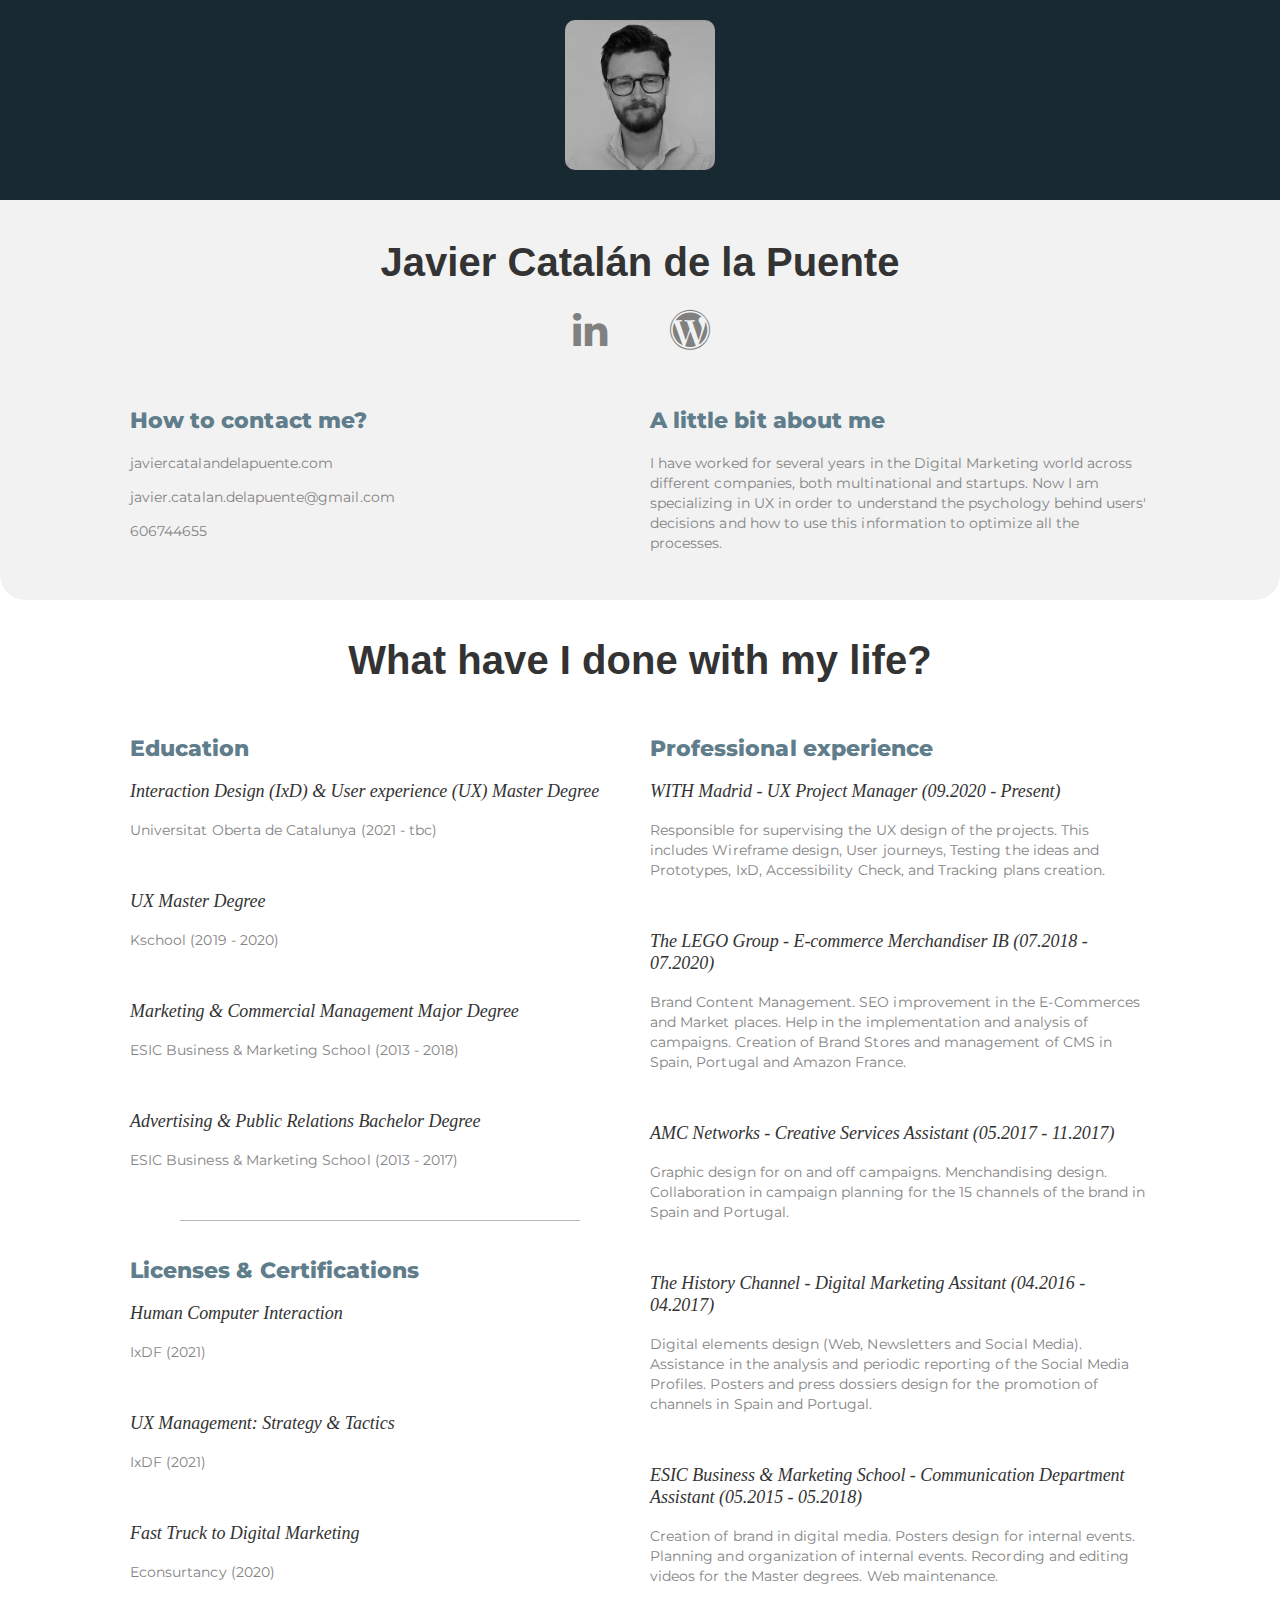
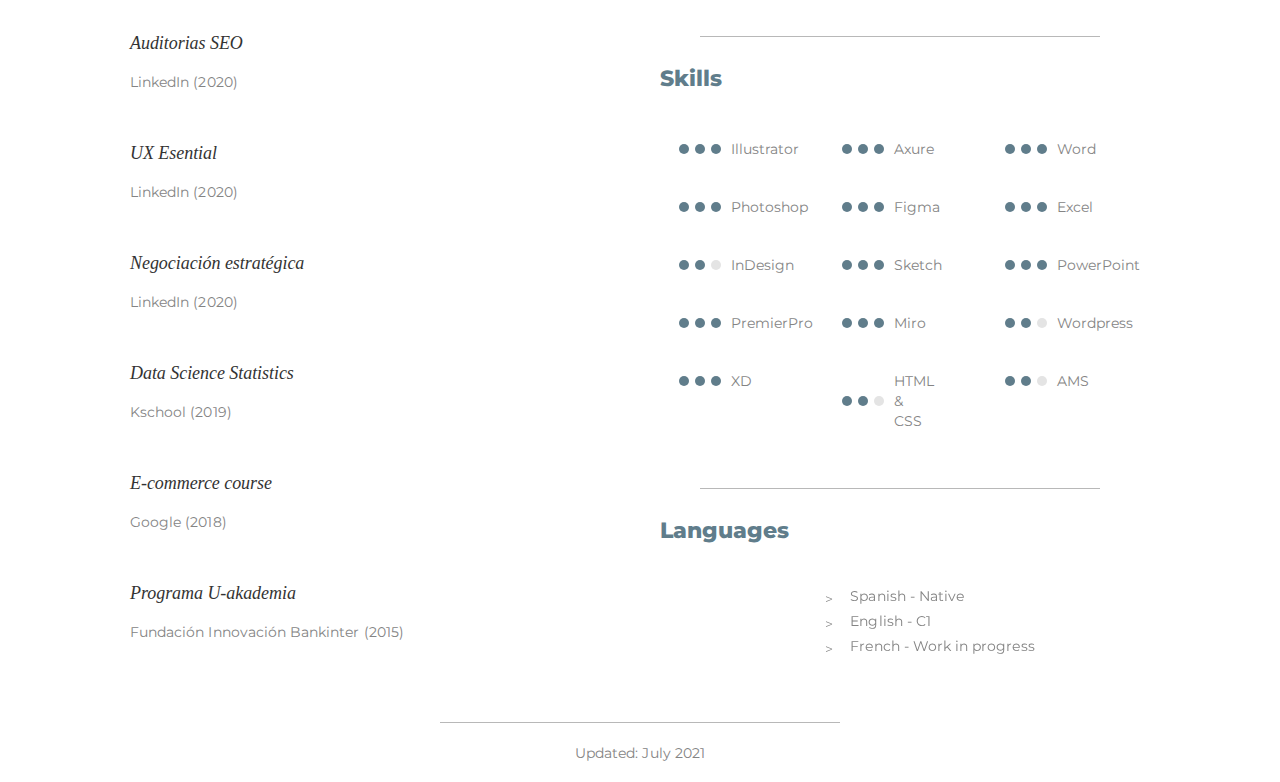
<file: index.html>
<!DOCTYPE html>
<html lang="en">

<head>
    <meta charset="UTF-8">
    <meta http-equiv="X-UA-Compatible" content="IE=edge">
    <meta name="viewport" content="width=device-width, initial-scale=1.0">
    <link rel="stylesheet" href="assets/style.css">
    <link href="https://fonts.googleapis.com/css?family=Montserrat|Ubuntu" rel="stylesheet">
    <link rel="stylesheet" href="https://cdnjs.cloudflare.com/ajax/libs/font-awesome/4.7.0/css/font-awesome.min.css">
    <title>JCP</title>
    <meta name="title" content="Javier Catalán de la Puente">
    <meta name="description" content="Find here the CV of a passionate UX, digital marketing, and e-commerce specialist. Focuses on continuous growth and knowledge sharing.">
    <meta name="keywords" content="ux specialist, hci, ux psicology, digital marketing, ecommerce, project manager, user experience">
    <meta name="robots" content="index,follow">
</head>

<body>
    <div class="avatar-container">
        <img class="avatar"
            src="[data-uri]"
            alt="Javier-catalan-delapuente">
    </div>
    <div class="sticky" id="sticky">
        <h1 class="title" id="title">Javier Catalán de la Puente</h1>
        <div class="square-container-social">
            <a href="https://www.linkedin.com/in/javiercatalandelapuente/" class="fa fa fa-linkedin"
                target="_blank"></a>
            <a href="https://javiercatalandelapuente.com/" class="fa fa-wordpress" target="_blank"></a>
        </div>
    </div>
    <div id="butter">
        <div class="shape">
            <div class="square-container">
                <div class="square">
                    <h2 class="title2">How to contact me?</h2>
                    <p class="body">javiercatalandelapuente.com</p>
                    <p class="body">javier.catalan.delapuente@gmail.com</p>
                    <p class="body">606744655</p>
                </div>
                <div class="square">
                    <h2 class="title2">A little bit about me</h2>
                    <p class="body">I have worked for several years in the Digital Marketing world across different
                        companies, both multinational and startups. Now I am specializing in UX in order to understand
                        the psychology behind users' decisions and how to use this information to optimize all the
                        processes.
                    </p>
                </div>
            </div><br>
        </div><br>

        <h1 class="title">What have I done with my life?</h1>
        <div class="square-container">
            <div class="square">
                <div>
                    <h2 class="title2">Education</h2>
                    <div>
                        <div>
                            <p class="title3">Interaction Design (IxD) & User experience (UX) Master Degree</p>
                            <p class="body">Universitat Oberta de Catalunya (2021 - tbc)</p>
                        </div><br>
                        <div>
                            <p class="title3">UX Master Degree</p>
                            <p class="body">Kschool (2019 - 2020)</p>
                        </div><br>
                        <div>
                            <p class="title3">Marketing & Commercial Management Major Degree</p>
                            <p class="body">ESIC Business & Marketing School (2013 - 2018)</p>
                        </div><br>
                        <div>
                            <p class="title3">Advertising & Public Relations Bachelor Degree</p>
                            <p class="body">ESIC Business & Marketing School (2013 - 2017)</p>
                        </div><br>
                    </div>
                </div><br>

                <div>
                    <div class="linea"></div><br>
                    <h2 class="title2">Licenses & Certifications</h2>
                    <div>
                        <div>
                            <p class="title3">Human Computer Interaction</p>
                            <p class="body">IxDF (2021)</p>
                        </div><br>
                        <div>
                            <p class="title3">UX Management: Strategy & Tactics</p>
                            <p class="body">IxDF (2021)</p>
                        </div><br>
                        <div>
                            <p class="title3">Fast Truck to Digital Marketing</p>
                            <p class="body">Econsurtancy (2020)</p>
                        </div><br>
                        <div>
                            <p class="title3">Auditorias SEO</p>
                            <p class="body">LinkedIn (2020)</p>
                        </div><br>
                        <div>
                            <p class="title3">UX Esential</p>
                            <p class="body">LinkedIn (2020)</p>
                        </div><br>
                        <div>
                            <p class="title3">Negociación estratégica</p>
                            <p class="body">LinkedIn (2020)</p>
                        </div><br>
                        <div>
                            <p class="title3">Data Science Statistics</p>
                            <p class="body">Kschool (2019)</p>
                        </div><br>
                        <div>
                            <p class="title3">E-commerce course</p>
                            <p class="body">Google (2018)</p>
                        </div><br>
                        <div>
                            <p class="title3">Programa U-akademia</p>
                            <p class="body">Fundación Innovación Bankinter (2015)</p>
                        </div><br>
                    </div>
                </div>
            </div>

            <div class="square">
                <div>
                    <h2 class="title2">Professional experience</h2>
                    <div>
                        <div>
                            <p class="title3">WITH Madrid - UX Project Manager (09.2020 - Present)</p>
                            <p class="body">Responsible for supervising the UX design of the projects.
                                This includes Wireframe design, User journeys, Testing the ideas and Prototypes, IxD,
                                Accessibility Check, and Tracking plans creation.</p>
                        </div><br>
                        <div>
                            <p class="title3">The LEGO Group - E-commerce Merchandiser IB (07.2018 - 07.2020)</p>
                            <p class="body">Brand Content Management.
                                SEO improvement in the E-Commerces and Market places.
                                Help in the implementation and analysis of campaigns.
                                Creation of Brand Stores and management of CMS in Spain, Portugal and Amazon France.</p>
                        </div><br>
                        <div>
                            <p class="title3">AMC Networks - Creative Services Assistant (05.2017 - 11.2017)</p>
                            <p class="body">Graphic design for on and off campaigns.
                                Menchandising design.
                                Collaboration in campaign planning for the 15 channels of the brand in Spain and
                                Portugal.
                            </p>
                        </div><br>
                        <div>
                            <p class="title3">The History Channel - Digital Marketing Assitant (04.2016 - 04.2017)</p>
                            <p class="body">Digital elements design (Web, Newsletters and Social Media).
                                Assistance in the analysis and periodic reporting of the Social Media Profiles.
                                Posters and press dossiers design for the promotion of channels in Spain and Portugal.
                            </p>
                        </div><br>
                        <div>
                            <p class="title3">ESIC Business & Marketing School - Communication Department Assistant
                                (05.2015 - 05.2018)</p>
                            <p class="body">Creation of brand in digital media.
                                Posters design for internal events.
                                Planning and organization of internal events.
                                Recording and editing videos for the Master degrees.
                                Web maintenance.</p>
                        </div><br>
                    </div>
                </div><br>

                <div class="linea"></div>
                <div>
                    <div class="square">
                        <h2 class="title2">Skills</h2>
                        <div class="square-container">
                            <div class="square-small">
                                <div class="grades">
                                    <div class="circle-full"></div>
                                    <div class="circle-full"></div>
                                    <div class="circle-full last-circle"></div>
                                    <p class="body">Illustrator</p>
                                </div>
                                <div class="grades">
                                    <div class="circle-full"></div>
                                    <div class="circle-full"></div>
                                    <div class="circle-full last-circle"></div>
                                    <p class="body">Photoshop</p>
                                </div>
                                <div class="grades">
                                    <div class="circle-full"></div>
                                    <div class="circle-full"></div>
                                    <div class="circle-empty last-circle"></div>
                                    <p class="body">InDesign</p>
                                </div>
                                <div class="grades">
                                    <div class="circle-full"></div>
                                    <div class="circle-full"></div>
                                    <div class="circle-full last-circle"></div>
                                    <p class="body">PremierPro</p>
                                </div>
                                <div class="grades">
                                    <div class="circle-full"></div>
                                    <div class="circle-full"></div>
                                    <div class="circle-full last-circle"></div>
                                    <p class="body">XD</p>
                                </div>
                            </div>

                            <div class="square-small">
                                <div class="grades">
                                    <div class="circle-full"></div>
                                    <div class="circle-full"></div>
                                    <div class="circle-full last-circle"></div>
                                    <p class="body">Axure</p>
                                </div>
                                <div class="grades">
                                    <div class="circle-full"></div>
                                    <div class="circle-full"></div>
                                    <div class="circle-full last-circle"></div>
                                    <p class="body">Figma</p>
                                </div>
                                <div class="grades">
                                    <div class="circle-full"></div>
                                    <div class="circle-full"></div>
                                    <div class="circle-full last-circle"></div>
                                    <p class="body">Sketch</p>
                                </div>
                                <div class="grades">
                                    <div class="circle-full"></div>
                                    <div class="circle-full"></div>
                                    <div class="circle-full last-circle"></div>
                                    <p class="body">Miro</p>
                                </div>
                                <div class="grades">
                                    <div class="circle-full"></div>
                                    <div class="circle-full"></div>
                                    <div class="circle-empty last-circle"></div>
                                    <p class="body">HTML & CSS</p>
                                </div>
                            </div>

                            <div class="square-small">
                                <div class="grades">
                                    <div class="circle-full"></div>
                                    <div class="circle-full"></div>
                                    <div class="circle-full last-circle"></div>
                                    <p class="body">Word</p>
                                </div>
                                <div class="grades">
                                    <div class="circle-full"></div>
                                    <div class="circle-full"></div>
                                    <div class="circle-full last-circle"></div>
                                    <p class="body">Excel</p>
                                </div>
                                <div class="grades">
                                    <div class="circle-full"></div>
                                    <div class="circle-full"></div>
                                    <div class="circle-full last-circle"></div>
                                    <p class="body">PowerPoint</p>
                                </div>
                                <div class="grades">
                                    <div class="circle-full"></div>
                                    <div class="circle-full"></div>
                                    <div class="circle-empty last-circle"></div>
                                    <p class="body">Wordpress</p>
                                </div>
                                <div class="grades">
                                    <div class="circle-full"></div>
                                    <div class="circle-full"></div>
                                    <div class="circle-empty last-circle"></div>
                                    <p class="body">AMS</p>
                                </div>
                            </div>
                        </div>
                    </div><br>

                    <div class="linea"></div>
                    <div class="square">
                        <h2 class="title2">Languages</h2>
                        <div class="square-container">
                            <ul>
                                <li class="ul-li">Spanish - Native</li>
                                <li class="ul-li">English - C1</li>
                                <li class="ul-li">French - Work in progress</li>
                            </ul>
                        </div>
                    </div><br>
                </div>
            </div>
        </div>

        <div class="linea"></div>
        <div class="square-container">
            <p class="updated-style">Updated: July 2021</p>
        </div>
    </div>
  
    <script src="assets/effects.js"></script>
</body>

</html>
</file>
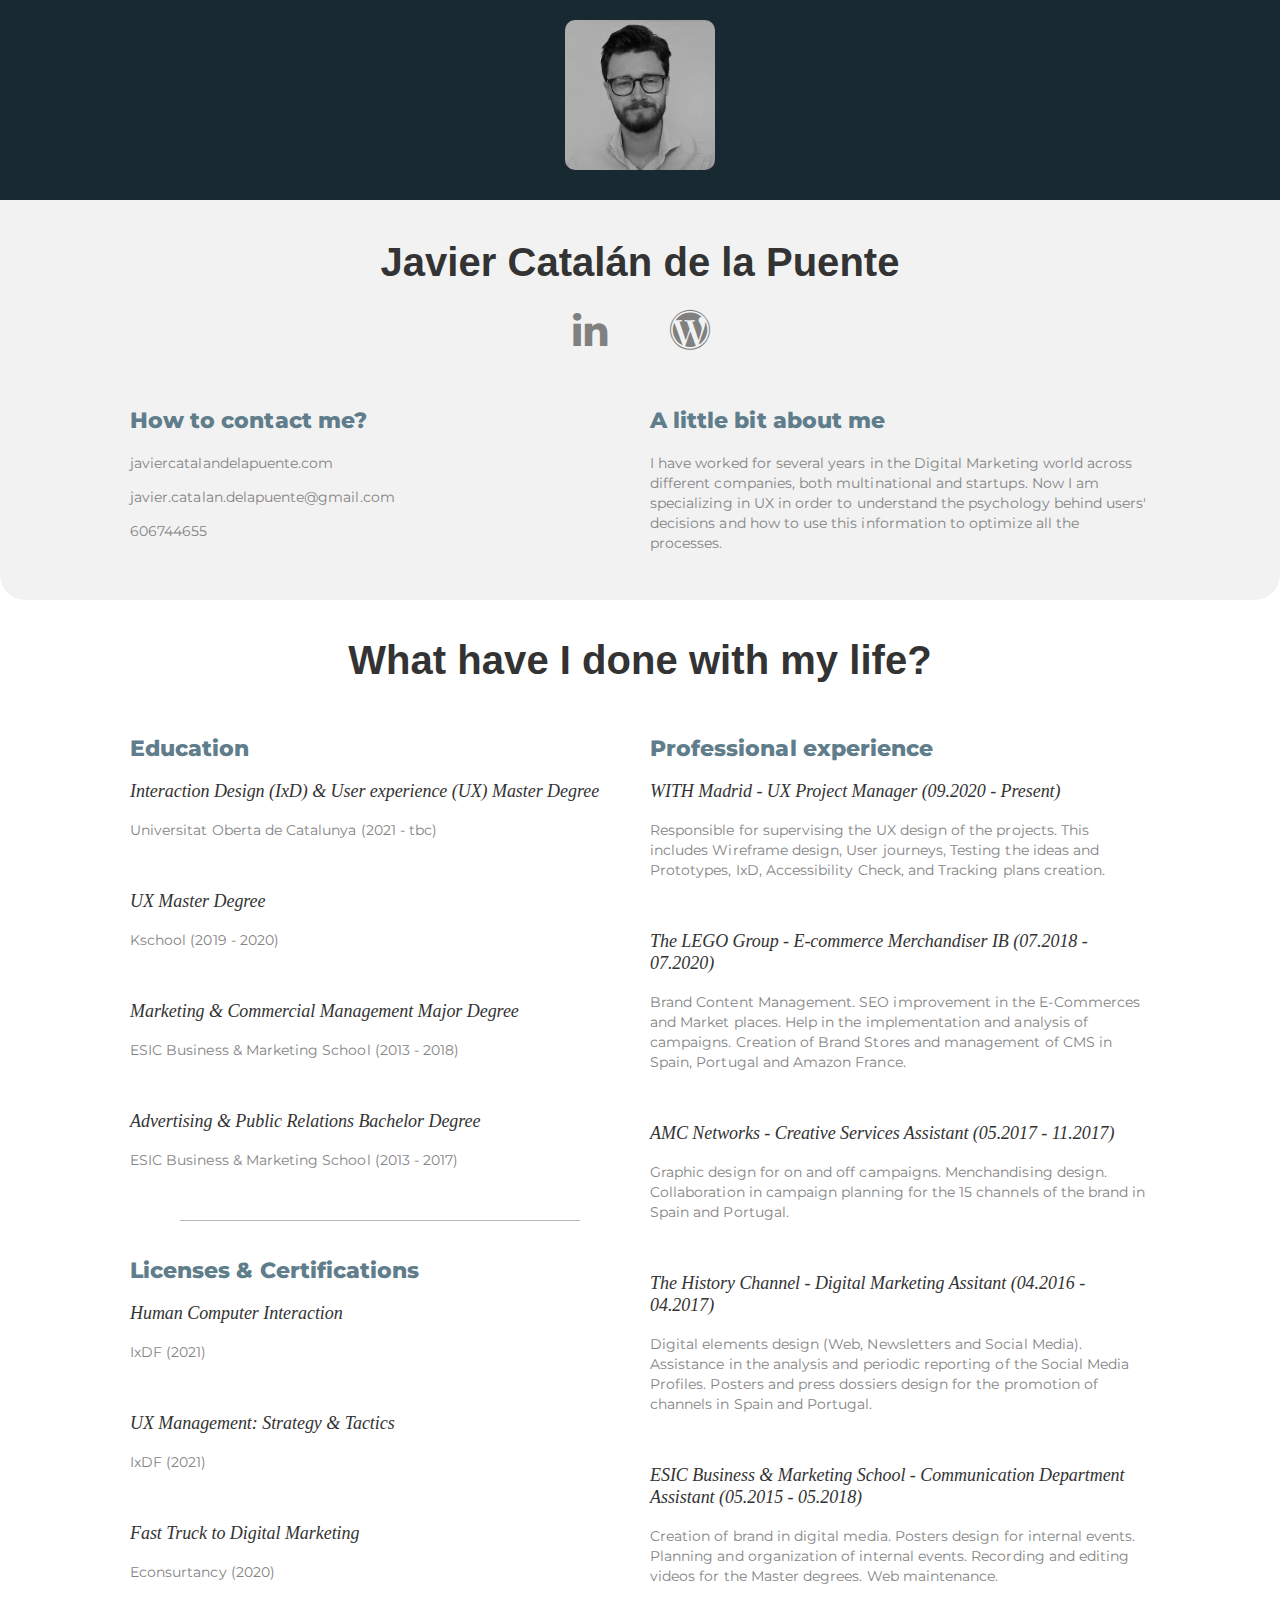
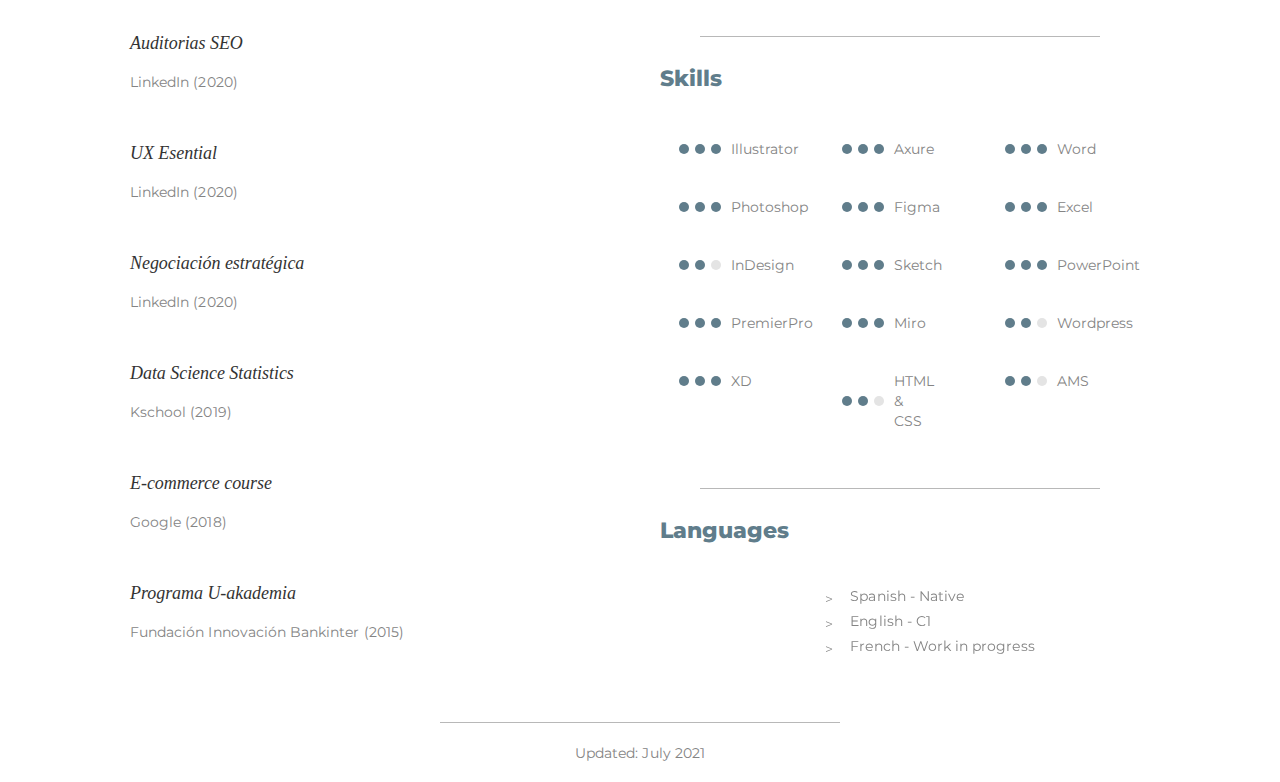
<file: public/index.html>
<!DOCTYPE html>
<html lang="en">

<head>
    <meta charset="UTF-8">
    <meta http-equiv="X-UA-Compatible" content="IE=edge">
    <meta name="viewport" content="width=device-width, initial-scale=1.0">
    <link rel="stylesheet" href="assets/style.css">
    <link href="https://fonts.googleapis.com/css?family=Montserrat|Ubuntu" rel="stylesheet">
    <link rel="stylesheet" href="https://cdnjs.cloudflare.com/ajax/libs/font-awesome/4.7.0/css/font-awesome.min.css">
    <title>JCP</title>
    <meta name="title" content="Javier Catalán de la Puente">
    <meta name="description" content="Find here the CV of a passionate UX, digital marketing, and e-commerce specialist. Focuses on continuous growth and knowledge sharing.">
    <meta name="keywords" content="ux specialist, hci, ux psicology, digital marketing, ecommerce, project manager, user experience">
    <meta name="robots" content="index,follow">
</head>

<body>
    <div class="avatar-container">
        <img class="avatar"
            src="[data-uri]"
            alt="Javier-catalan-delapuente">
    </div>

    <div class="sticky" id="sticky">
        <h1 class="title" id="title">Javier Catalán de la Puente</h1>
        <div class="square-container-social">
            <a href="https://www.linkedin.com/in/javiercatalandelapuente/" class="fa fa fa-linkedin"
                target="_blank"></a>
            <a href="https://javiercatalandelapuente.com/" class="fa fa-wordpress" target="_blank"></a>
        </div>
    </div>

    <div id="butter">
        <div class="shape">
            <div class="square-container">
                <div class="square">
                    <h2 class="title2">How to contact me?</h2>
                    <p class="body">javiercatalandelapuente.com</p>
                    <p class="body">javier.catalan.delapuente@gmail.com</p>
                    <p class="body">606744655</p>
                </div>
                <div class="square">
                    <h2 class="title2">A little bit about me</h2>
                    <p class="body">I have worked for several years in the Digital Marketing world across different
                        companies, both multinational and startups. Now I am specializing in UX in order to understand
                        the psychology behind users' decisions and how to use this information to optimize all the
                        processes.
                    </p>
                </div>
            </div><br>
        </div><br>

        <h1 class="title">What have I done with my life?</h1>
        <div class="square-container">
            <div class="square">
                <div>
                    <h2 class="title2">Education</h2>
                    <div>
                        <div>
                            <p class="title3">Interaction Design (IxD) & User experience (UX) Master Degree</p>
                            <p class="body">Universitat Oberta de Catalunya (2021 - tbc)</p>
                        </div><br>
                        <div>
                            <p class="title3">UX Master Degree</p>
                            <p class="body">Kschool (2019 - 2020)</p>
                        </div><br>
                        <div>
                            <p class="title3">Marketing & Commercial Management Major Degree</p>
                            <p class="body">ESIC Business & Marketing School (2013 - 2018)</p>
                        </div><br>
                        <div>
                            <p class="title3">Advertising & Public Relations Bachelor Degree</p>
                            <p class="body">ESIC Business & Marketing School (2013 - 2017)</p>
                        </div><br>
                    </div>
                </div><br>

                <div>
                    <div class="linea"></div><br>
                    <h2 class="title2">Licenses & Certifications</h2>
                    <div>
                        <div>
                            <p class="title3">Human Computer Interaction</p>
                            <p class="body">IxDF (2021)</p>
                        </div><br>
                        <div>
                            <p class="title3">UX Management: Strategy & Tactics</p>
                            <p class="body">IxDF (2021)</p>
                        </div><br>
                        <div>
                            <p class="title3">Fast Truck to Digital Marketing</p>
                            <p class="body">Econsurtancy (2020)</p>
                        </div><br>
                        <div>
                            <p class="title3">Auditorias SEO</p>
                            <p class="body">LinkedIn (2020)</p>
                        </div><br>
                        <div>
                            <p class="title3">UX Esential</p>
                            <p class="body">LinkedIn (2020)</p>
                        </div><br>
                        <div>
                            <p class="title3">Negociación estratégica</p>
                            <p class="body">LinkedIn (2020)</p>
                        </div><br>
                        <div>
                            <p class="title3">Data Science Statistics</p>
                            <p class="body">Kschool (2019)</p>
                        </div><br>
                        <div>
                            <p class="title3">E-commerce course</p>
                            <p class="body">Google (2018)</p>
                        </div><br>
                        <div>
                            <p class="title3">Programa U-akademia</p>
                            <p class="body">Fundación Innovación Bankinter (2015)</p>
                        </div><br>
                    </div>
                </div>
            </div>

            <div class="square">
                <div>
                    <h2 class="title2">Professional experience</h2>
                    <div>
                        <div>
                            <p class="title3">WITH Madrid - UX Project Manager (09.2020 - Present)</p>
                            <p class="body">Responsible for supervising the UX design of the projects.
                                This includes Wireframe design, User journeys, Testing the ideas and Prototypes, IxD,
                                Accessibility Check, and Tracking plans creation.</p>
                        </div><br>
                        <div>
                            <p class="title3">The LEGO Group - E-commerce Merchandiser IB (07.2018 - 07.2020)</p>
                            <p class="body">Brand Content Management.
                                SEO improvement in the E-Commerces and Market places.
                                Help in the implementation and analysis of campaigns.
                                Creation of Brand Stores and management of CMS in Spain, Portugal and Amazon France.</p>
                        </div><br>
                        <div>
                            <p class="title3">AMC Networks - Creative Services Assistant (05.2017 - 11.2017)</p>
                            <p class="body">Graphic design for on and off campaigns.
                                Menchandising design.
                                Collaboration in campaign planning for the 15 channels of the brand in Spain and
                                Portugal.
                            </p>
                        </div><br>
                        <div>
                            <p class="title3">The History Channel - Digital Marketing Assitant (04.2016 - 04.2017)</p>
                            <p class="body">Digital elements design (Web, Newsletters and Social Media).
                                Assistance in the analysis and periodic reporting of the Social Media Profiles.
                                Posters and press dossiers design for the promotion of channels in Spain and Portugal.
                            </p>
                        </div><br>
                        <div>
                            <p class="title3">ESIC Business & Marketing School - Communication Department Assistant
                                (05.2015 - 05.2018)</p>
                            <p class="body">Creation of brand in digital media.
                                Posters design for internal events.
                                Planning and organization of internal events.
                                Recording and editing videos for the Master degrees.
                                Web maintenance.</p>
                        </div><br>
                    </div>
                </div><br>

                <div class="linea"></div>
                <div>
                    <div class="square">
                        <h2 class="title2">Skills</h2>
                        <div class="square-container">
                            <div class="square-small">
                                <div class="grades">
                                    <div class="circle-full"></div>
                                    <div class="circle-full"></div>
                                    <div class="circle-full last-circle"></div>
                                    <p class="body">Illustrator</p>
                                </div>
                                <div class="grades">
                                    <div class="circle-full"></div>
                                    <div class="circle-full"></div>
                                    <div class="circle-full last-circle"></div>
                                    <p class="body">Photoshop</p>
                                </div>
                                <div class="grades">
                                    <div class="circle-full"></div>
                                    <div class="circle-full"></div>
                                    <div class="circle-empty last-circle"></div>
                                    <p class="body">InDesign</p>
                                </div>
                                <div class="grades">
                                    <div class="circle-full"></div>
                                    <div class="circle-full"></div>
                                    <div class="circle-full last-circle"></div>
                                    <p class="body">PremierPro</p>
                                </div>
                                <div class="grades">
                                    <div class="circle-full"></div>
                                    <div class="circle-full"></div>
                                    <div class="circle-full last-circle"></div>
                                    <p class="body">XD</p>
                                </div>
                            </div>

                            <div class="square-small">
                                <div class="grades">
                                    <div class="circle-full"></div>
                                    <div class="circle-full"></div>
                                    <div class="circle-full last-circle"></div>
                                    <p class="body">Axure</p>
                                </div>
                                <div class="grades">
                                    <div class="circle-full"></div>
                                    <div class="circle-full"></div>
                                    <div class="circle-full last-circle"></div>
                                    <p class="body">Figma</p>
                                </div>
                                <div class="grades">
                                    <div class="circle-full"></div>
                                    <div class="circle-full"></div>
                                    <div class="circle-full last-circle"></div>
                                    <p class="body">Sketch</p>
                                </div>
                                <div class="grades">
                                    <div class="circle-full"></div>
                                    <div class="circle-full"></div>
                                    <div class="circle-full last-circle"></div>
                                    <p class="body">Miro</p>
                                </div>
                                <div class="grades">
                                    <div class="circle-full"></div>
                                    <div class="circle-full"></div>
                                    <div class="circle-empty last-circle"></div>
                                    <p class="body">HTML & CSS</p>
                                </div>
                            </div>

                            <div class="square-small">
                                <div class="grades">
                                    <div class="circle-full"></div>
                                    <div class="circle-full"></div>
                                    <div class="circle-full last-circle"></div>
                                    <p class="body">Word</p>
                                </div>
                                <div class="grades">
                                    <div class="circle-full"></div>
                                    <div class="circle-full"></div>
                                    <div class="circle-full last-circle"></div>
                                    <p class="body">Excel</p>
                                </div>
                                <div class="grades">
                                    <div class="circle-full"></div>
                                    <div class="circle-full"></div>
                                    <div class="circle-full last-circle"></div>
                                    <p class="body">PowerPoint</p>
                                </div>
                                <div class="grades">
                                    <div class="circle-full"></div>
                                    <div class="circle-full"></div>
                                    <div class="circle-empty last-circle"></div>
                                    <p class="body">Wordpress</p>
                                </div>
                                <div class="grades">
                                    <div class="circle-full"></div>
                                    <div class="circle-full"></div>
                                    <div class="circle-empty last-circle"></div>
                                    <p class="body">AMS</p>
                                </div>
                            </div>
                        </div>
                    </div><br>

                    <div class="linea"></div>
                    <div class="square">
                        <h2 class="title2">Languages</h2>
                        <div class="square-container">
                            <ul>
                                <li class="ul-li">Spanish - Native</li>
                                <li class="ul-li">English - C1</li>
                                <li class="ul-li">French - Work in progress</li>
                            </ul>
                        </div>
                    </div><br>
                </div>
            </div>
        </div>

        <div class="linea"></div>
        <div class="square-container">
            <p class="updated-style">Updated: July 2021</p>
        </div>
    </div>
  
    <script src="assets/effects.js"></script>
</body>

</html>
</file>
<file: assets/style.css>
.html,body {
    margin: 0;
    padding: 0;
    scroll-behavior: smooth;
}

.avatar {
    max-width: 150px;
    align-items: center;
    border-radius: 10px;
    display: block;
    margin: 0 auto;
}

.avatar-container {
    width: 100%;
    background-color: #192931;
    align-items: center;
    padding-top: 20px;
    padding-bottom: 30px;
    animation: fade-top 1s;
        animation-duration: 1s;
        animation-timing-function: ease;
        animation-delay: 0s;
        animation-iteration-count: 1;
        animation-direction: normal;
        animation-fill-mode: none;
        animation-play-state: running;
        animation-name: fade-top;
}

.shape {
    width: 100%;
    border-radius: 0 0 25px 25px ;
    background-color: #f2f2f2;
}

.sticky {
    position: sticky; /* Fixed position - sit on top of the page */
    top: 0;
    width: 100%;
    background-color: #f2f2f2; /* Grey background */
    font-size: 40px; /* Big font size */
    padding: 20px 0px 20px 0px; /* Some padding */
    transition: 0.2s; /* Add a transition effect (when scrolling - and font size is decreased) */
}

.title {
    font-family: 'Franklin Gothic Medium', 'Arial Narrow', Arial, sans-serif;
    font-style: initial;
    font-weight: bold;
    font-size: 40px;
    line-height: 45px;
    letter-spacing: 0.037143px;
    margin: 20px;
    color: #333333;
    display: flex;
    flex-flow: row wrap;
    justify-content: center;
    animation: fade-top 1s;
        animation-duration: 1s;
        animation-timing-function: ease;
        animation-delay: 0s;
        animation-iteration-count: 1;
        animation-direction: normal;
        animation-fill-mode: none;
        animation-play-state: running;
        animation-name: fade-top;
}

.title2{
    font-family:'Montserrat', 'Arial Narrow', Arial, sans-serif;     
    font-style: normal;
    font-weight:800;
    font-size: 22px;
    line-height: 26px;
    /* identical to box height */
    letter-spacing: 0.05px;
    color: #607d8b;
    animation: fade-top 1s;
        animation-duration: 1s;
        animation-timing-function: ease;
        animation-delay: 0s;
        animation-iteration-count: 1;
        animation-direction: normal;
        animation-fill-mode: none;
        animation-play-state: running;
        animation-name: fade-top;
}

.title3{
    font-family:'Times New Roman', Times, serif;    
    font-style:italic;
    font-weight: 500;
    font-size: 18px;
    line-height: 22px;
    letter-spacing: -0.05px;
    color: #333333;
    animation: fade-top 1s;
        animation-duration: 1s;
        animation-timing-function: ease;
        animation-delay: 0s;
        animation-iteration-count: 1;
        animation-direction: normal;
        animation-fill-mode: none;
        animation-play-state: running;
        animation-name: fade-top;
}

.body {
    font-family: "Montserrat";
    font-style: normal;
    font-weight: normal;
    font-size: 14px;
    line-height: 20px;
    letter-spacing: 0.05px;
    color: #848484;
    animation: fade-top 1s;
        animation-duration: 1s;
        animation-timing-function: ease;
        animation-delay: 0s;
        animation-iteration-count: 1;
        animation-direction: normal;
        animation-fill-mode: none;
        animation-play-state: running;
        animation-name: fade-top;
}

/* Style all font awesome icons */
.fa {
    flex-flow: wrap;
    margin: 0px;
    width: 100px;
    text-align: center;
    text-decoration: none;
    border-radius: 50%;
    color: grey;
}
  
/* Add a hover effect if you want */
.fa:hover {
    opacity: 0.7;
}

.ul-li {
    list-style: none;
    position: relative;
    padding: 3px 0 2px 25px;
    font-family: "Montserrat";
    font-style: normal;
    font-weight: normal;
    font-size: 14px;
    line-height: 20px;
    letter-spacing: 0.05px;
    color: #848484;
}

.ul-li::before {
    content: '>';
    position: absolute;
    top: 6px;
    left: 0;
}

.linea {
    border-top: 1px solid #b8b8b8;
    height: 0.5px;
    padding: 0;
    margin: 0 auto 0 auto;
    max-width: 400px;
    align-items: left;
}

.square-container {
    display: flex;
    flex-flow: row wrap;
    justify-content: center;
    padding: 5px 5px 5px 5px;
}

.square-container-social{
    display: flex;
    flex-flow: row wrap;
    justify-content: center;
    padding: 5px 5px 5px 5px;
}

.square {
    width : 500px;
    max-width: 100%;
    padding: 5px 5px 5px 5px;
    margin: 5px 5px 5px 5px;
    justify-content: flex-start;
}

.square-small {
    width : 153px;
    max-width: 100%;
    margin: 5px 5px 5px 5px;
    display: flex;
    flex-flow: column wrap;
}

.grades {
    width : 80px;
    max-width: 100%;
    margin: 5px 5px 5px 5px;
    align-items: center;
    display: flex;
    flex-direction: row;
}

.circle-full {
    width: 10px;
    height: 10px;
    border-radius: 5px ;
    background-color: #607d8b;
    margin: 3px;
    min-width: 10px;
}

.circle-empty {
    width: 10px;
    height: 10px;
    border-radius: 5px ;
    background-color: #e4e4e4;
    margin: 3px;
    min-width: 10px;
}

.last-circle{
    margin-right: 10px;
}

.updated-style {
    font-family: "Montserrat";
    font-style: normal;
    font-weight: normal;
    font-size: 14px;
    line-height: 20px;
    letter-spacing: 0.05px;
    color: #848484;
}


/* TO MAKE IT RESPONSIVE */

@media only screen and (max-width: 600px) {
    .square-container {
        justify-content: center;
        padding: 0 30px;
    }
    .title{
        text-align: center;
    }
    .title2{
        text-align: center;
    }
    .title3{
        text-align: center;
    }
    .body{
        text-align: center;
    }
}


/* ANIMATIONS */

@keyframes fade-top {
	0% {
		top: -50px;
		opacity: 0;
	}
	50% {
		top: 0;
	}
	100% {
		top: 0;
		opacity: 1;
	}
}
</file>
<file: public/assets/style.css>
.html,body {
    margin: 0;
    padding: 0;
    scroll-behavior: smooth;
}

.avatar {
    max-width: 150px;
    align-items: center;
    border-radius: 10px;
    display: block;
    margin: 0 auto;
}

.avatar-container {
    width: 100%;
    background-color: #192931;
    align-items: center;
    padding-top: 20px;
    padding-bottom: 30px;
    animation: fade-top 1s;
        animation-duration: 1s;
        animation-timing-function: ease;
        animation-delay: 0s;
        animation-iteration-count: 1;
        animation-direction: normal;
        animation-fill-mode: none;
        animation-play-state: running;
        animation-name: fade-top;
}

.shape {
    width: 100%;
    border-radius: 0 0 25px 25px ;
    background-color: #f2f2f2;
}

.sticky {
    position: sticky; /* Fixed position - sit on top of the page */
    top: 0;
    width: 100%;
    background-color: #f2f2f2; /* Grey background */
    font-size: 40px; /* Big font size */
    padding: 20px 0px 20px 0px; /* Some padding */
    transition: 0.2s; /* Add a transition effect (when scrolling - and font size is decreased) */
}

.title {
    font-family: 'Franklin Gothic Medium', 'Arial Narrow', Arial, sans-serif;
    font-style: initial;
    font-weight: bold;
    font-size: 40px;
    line-height: 45px;
    letter-spacing: 0.037143px;
    margin: 20px;
    color: #333333;
    display: flex;
    flex-flow: row wrap;
    justify-content: center;
    animation: fade-top 1s;
        animation-duration: 1s;
        animation-timing-function: ease;
        animation-delay: 0s;
        animation-iteration-count: 1;
        animation-direction: normal;
        animation-fill-mode: none;
        animation-play-state: running;
        animation-name: fade-top;
}

.title2{
    font-family:'Montserrat', 'Arial Narrow', Arial, sans-serif;     
    font-style: normal;
    font-weight:800;
    font-size: 22px;
    line-height: 26px;
    /* identical to box height */
    letter-spacing: 0.05px;
    color: #607d8b;
    animation: fade-top 1s;
        animation-duration: 1s;
        animation-timing-function: ease;
        animation-delay: 0s;
        animation-iteration-count: 1;
        animation-direction: normal;
        animation-fill-mode: none;
        animation-play-state: running;
        animation-name: fade-top;
}

.title3{
    font-family:'Times New Roman', Times, serif;    
    font-style:italic;
    font-weight: 500;
    font-size: 18px;
    line-height: 22px;
    letter-spacing: -0.05px;
    color: #333333;
    animation: fade-top 1s;
        animation-duration: 1s;
        animation-timing-function: ease;
        animation-delay: 0s;
        animation-iteration-count: 1;
        animation-direction: normal;
        animation-fill-mode: none;
        animation-play-state: running;
        animation-name: fade-top;
}

.body {
    font-family: "Montserrat";
    font-style: normal;
    font-weight: normal;
    font-size: 14px;
    line-height: 20px;
    letter-spacing: 0.05px;
    color: #848484;
    animation: fade-top 1s;
        animation-duration: 1s;
        animation-timing-function: ease;
        animation-delay: 0s;
        animation-iteration-count: 1;
        animation-direction: normal;
        animation-fill-mode: none;
        animation-play-state: running;
        animation-name: fade-top;
}

/* Style all font awesome icons */
.fa {
    flex-flow: wrap;
    margin: 0px;
    width: 100px;
    text-align: center;
    text-decoration: none;
    border-radius: 50%;
    color: grey;
}
  
/* Add a hover effect if you want */
.fa:hover {
    opacity: 0.7;
}

.ul-li {
    list-style: none;
    position: relative;
    padding: 3px 0 2px 25px;
    font-family: "Montserrat";
    font-style: normal;
    font-weight: normal;
    font-size: 14px;
    line-height: 20px;
    letter-spacing: 0.05px;
    color: #848484;
}

.ul-li::before {
    content: '>';
    position: absolute;
    top: 6px;
    left: 0;
}

.linea {
    border-top: 1px solid #b8b8b8;
    height: 0.5px;
    padding: 0;
    margin: 0 auto 0 auto;
    max-width: 400px;
    align-items: left;
}

.square-container {
    display: flex;
    flex-flow: row wrap;
    justify-content: center;
    padding: 5px 5px 5px 5px;
}

.square-container-social{
    display: flex;
    flex-flow: row wrap;
    justify-content: center;
    padding: 5px 5px 5px 5px;
}

.square {
    width : 500px;
    max-width: 100%;
    padding: 5px 5px 5px 5px;
    margin: 5px 5px 5px 5px;
    justify-content: flex-start;
}

.square-small {
    width : 153px;
    max-width: 100%;
    margin: 5px 5px 5px 5px;
    display: flex;
    flex-flow: column wrap;
}

.grades {
    width : 80px;
    max-width: 100%;
    margin: 5px 5px 5px 5px;
    align-items: center;
    display: flex;
    flex-direction: row;
}

.circle-full {
    width: 10px;
    height: 10px;
    border-radius: 5px ;
    background-color: #607d8b;
    margin: 3px;
    min-width: 10px;
}

.circle-empty {
    width: 10px;
    height: 10px;
    border-radius: 5px ;
    background-color: #e4e4e4;
    margin: 3px;
    min-width: 10px;
}

.last-circle{
    margin-right: 10px;
}

.updated-style {
    font-family: "Montserrat";
    font-style: normal;
    font-weight: normal;
    font-size: 14px;
    line-height: 20px;
    letter-spacing: 0.05px;
    color: #848484;
}


/* TO MAKE IT RESPONSIVE */

@media only screen and (max-width: 600px) {
    .square-container {
        justify-content: center;
        padding: 0 30px;
    }
    .title{
        text-align: center;
    }
    .title2{
        text-align: center;
    }
    .title3{
        text-align: center;
    }
    .body{
        text-align: center;
    }
}


/* ANIMATIONS */

@keyframes fade-top {
	0% {
		top: -50px;
		opacity: 0;
	}
	50% {
		top: 0;
	}
	100% {
		top: 0;
		opacity: 1;
	}
}
</file>
